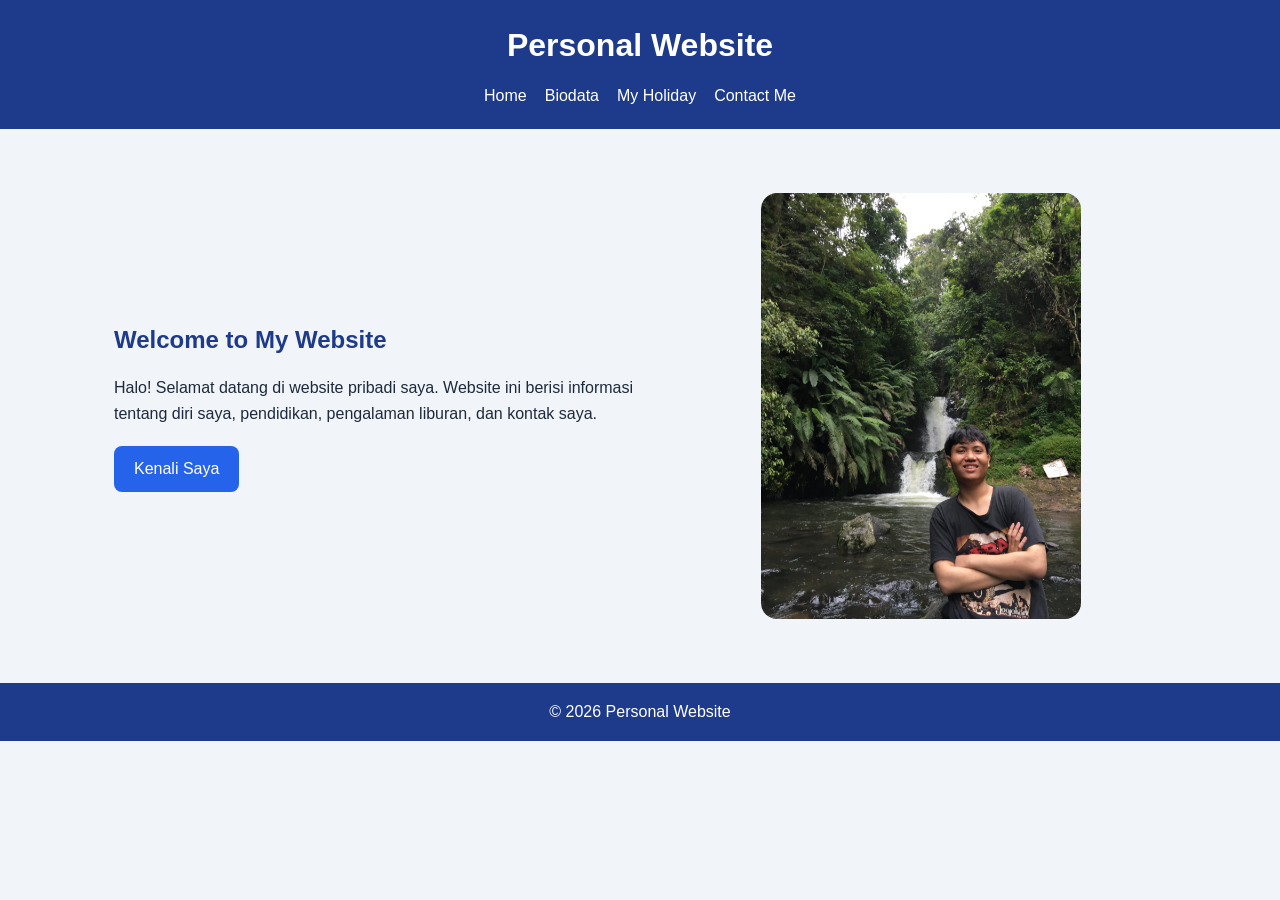
<file: index.html>
<!DOCTYPE html>
<html lang="id">
<head>
    <meta charset="UTF-8">
    <meta name="viewport" content="width=device-width, initial-scale=1.0">
    <title>Home | Personal Website</title>
    <link rel="stylesheet" href="style.css">
</head>
<body>

    <header>
        <h1>Personal Website</h1>

        <nav>
            <a href="index.html">Home</a>
            <a href="biodata.html">Biodata</a>
            <a href="myHoliday.html">My Holiday</a>
            <a href="contact.html">Contact Me</a>
        </nav>
    </header>

    <main>
        <section class="hero">
            <div class="hero-text">
                <h2>Welcome to My Website</h2>

                <p>
                    Halo! Selamat datang di website pribadi saya.
                    Website ini berisi informasi tentang diri saya,
                    pendidikan, pengalaman liburan, dan kontak saya.
                </p>

                <a class="button" href="biodata.html">
                    Kenali Saya
                </a>
            </div>

            <div class="hero-image">
                <img
                    src="images/foto-profil.jpeg"
                    alt="Foto profil saya"
                >
            </div>
        </section>
    </main>

    <footer>
        <p>&copy; 2026 Personal Website</p>
    </footer>

</body>
</html>
</file>
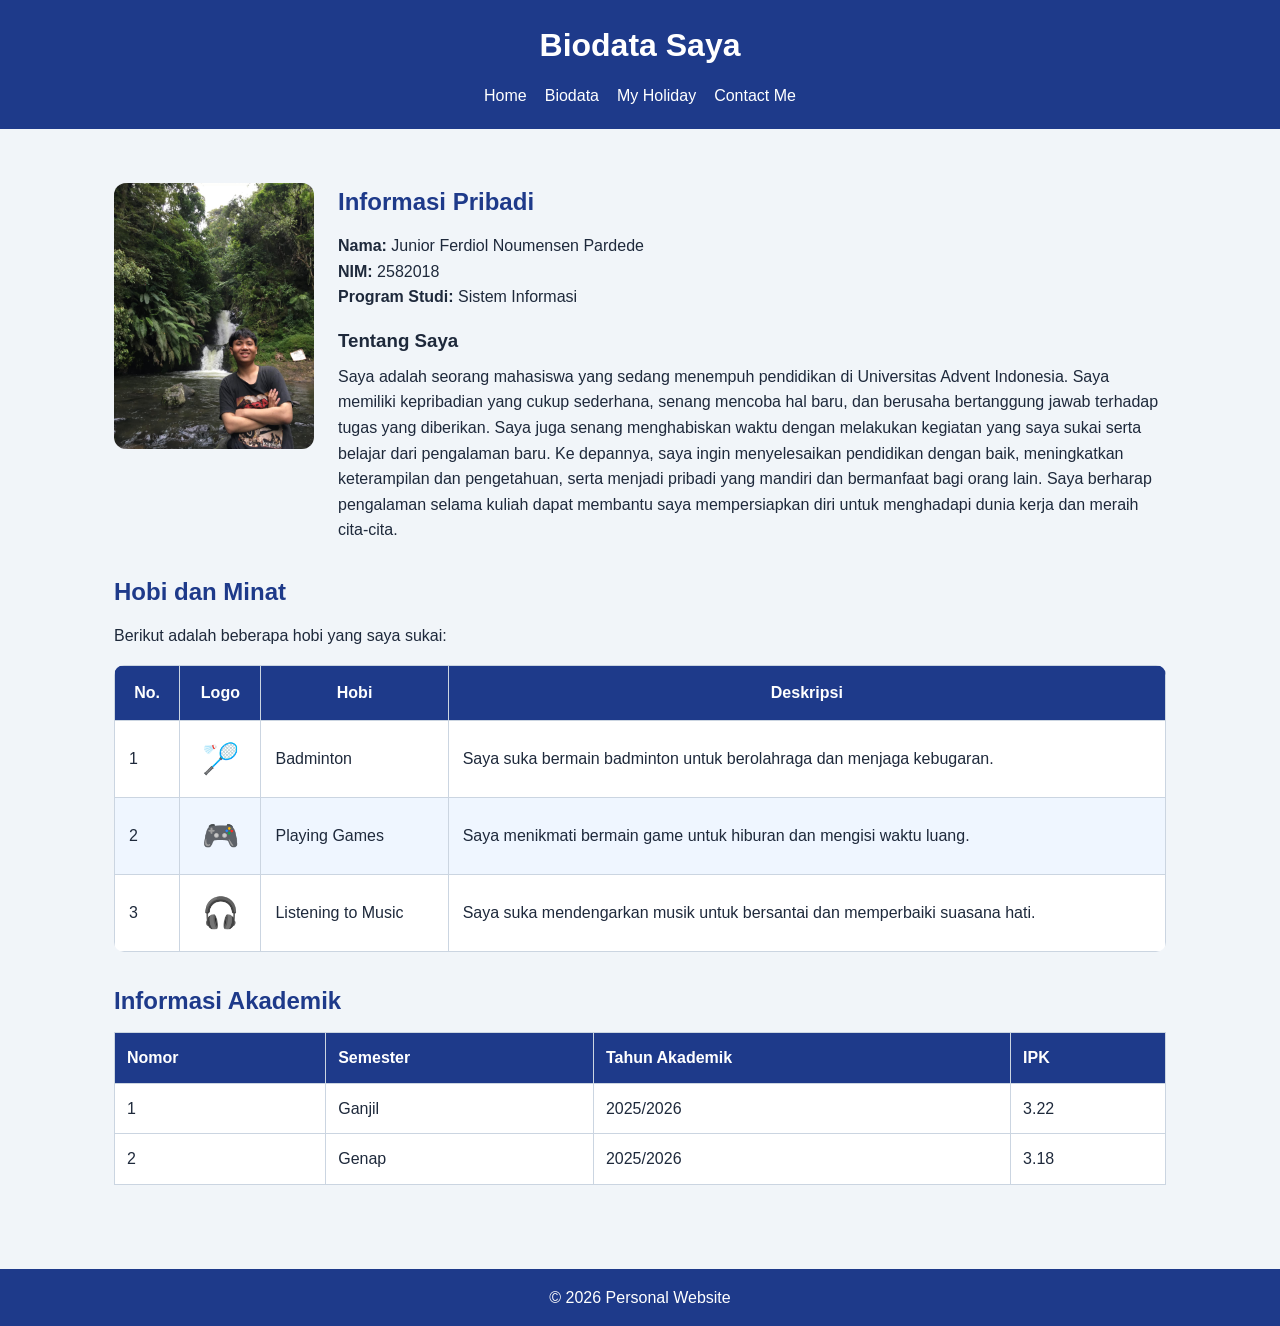
<file: biodata.html>
<!DOCTYPE html>
<html lang="id">
<head>
    <meta charset="UTF-8">
    <meta name="viewport" content="width=device-width, initial-scale=1.0">
    <title>Biodata | Personal Website</title>
    <link rel="stylesheet" href="style.css">
</head>
<body>

    <header>
        <h1>Biodata Saya</h1>
        <nav>
            <a href="index.html">Home</a>
            <a href="biodata.html">Biodata</a>
            <a href="myHoliday.html">My Holiday</a>
            <a href="contact.html">Contact Me</a>
        </nav>
    </header>

    <main class="biodata-container">
        <section class="profile">
            <img src="images/foto-profil.jpeg"
                 alt="Foto profil saya">

            <div>
                <h2>Informasi Pribadi</h2>
                <p><strong>Nama:</strong> Junior Ferdiol Noumensen Pardede</p>
                <p><strong>NIM:</strong> 2582018</p>
                <p><strong>Program Studi:</strong> Sistem Informasi</p>

                <h3>Tentang Saya</h3>
                <p>
                    Saya adalah seorang mahasiswa yang sedang menempuh pendidikan di Universitas Advent Indonesia. Saya memiliki kepribadian yang cukup sederhana, senang mencoba hal baru, dan berusaha bertanggung jawab terhadap tugas yang diberikan. Saya juga senang menghabiskan waktu dengan melakukan kegiatan yang saya sukai serta belajar dari pengalaman baru. Ke depannya, saya ingin menyelesaikan pendidikan dengan baik, meningkatkan keterampilan dan pengetahuan, serta menjadi pribadi yang mandiri dan bermanfaat bagi orang lain. Saya berharap pengalaman selama kuliah dapat membantu saya mempersiapkan diri untuk menghadapi dunia kerja dan meraih cita-cita.
                </p>
            </div>
        </section>

        <section>
            

<section class="hobi-section">
    <h2>Hobi dan Minat</h2>
    <p>Berikut adalah beberapa hobi yang saya sukai:</p>

    <div class="hobi-table-wrapper">
        <table class="hobi-table">
            <thead>
                <tr>
                    <th>No.</th>
                    <th>Logo</th>
                    <th>Hobi</th>
                    <th>Deskripsi</th>
                </tr>
            </thead>
            <tbody>
                <tr>
                    <td>1</td>
                    <td class="hobi-icon">🏸</td>
                    <td>Badminton</td>
                    <td>Saya suka bermain badminton untuk
                        berolahraga dan menjaga kebugaran.</td>
                </tr>
                <tr>
                    <td>2</td>
                    <td class="hobi-icon">🎮</td>
                    <td>Playing Games</td>
                    <td>Saya menikmati bermain game
                        untuk hiburan dan mengisi waktu luang.</td>
                </tr>
                <tr>
                    <td>3</td>
                    <td class="hobi-icon">🎧</td>
                    <td>Listening to Music</td>
                    <td>Saya suka mendengarkan musik
                        untuk bersantai dan memperbaiki suasana hati.</td>
                </tr>
            </tbody>
        </table>
    </div>
</section>


        <section>
            <h2>Informasi Akademik</h2>

            <div class="table-wrapper">
                <table>
                    <thead>
                        <tr>
                            <th>Nomor</th>
                            <th>Semester</th>
                            <th>Tahun Akademik</th>
                            <th>IPK</th>
                        </tr>
                    </thead>
                    <tbody>
                        <tr>
                            <td>1</td>
                            <td>Ganjil</td>
                            <td>2025/2026</td>
                            <td>3.22</td>
                        </tr>
                        <tr>
                            <td>2</td>
                            <td>Genap</td>
                            <td>2025/2026</td>
                            <td>3.18</td>
                        </tr>
                    </tbody>
                </table>
            </div>
        </section>
    </main>

    <footer>
        <p>&copy; 2026 Personal Website</p>
    </footer>

</body>
</html>
</file>
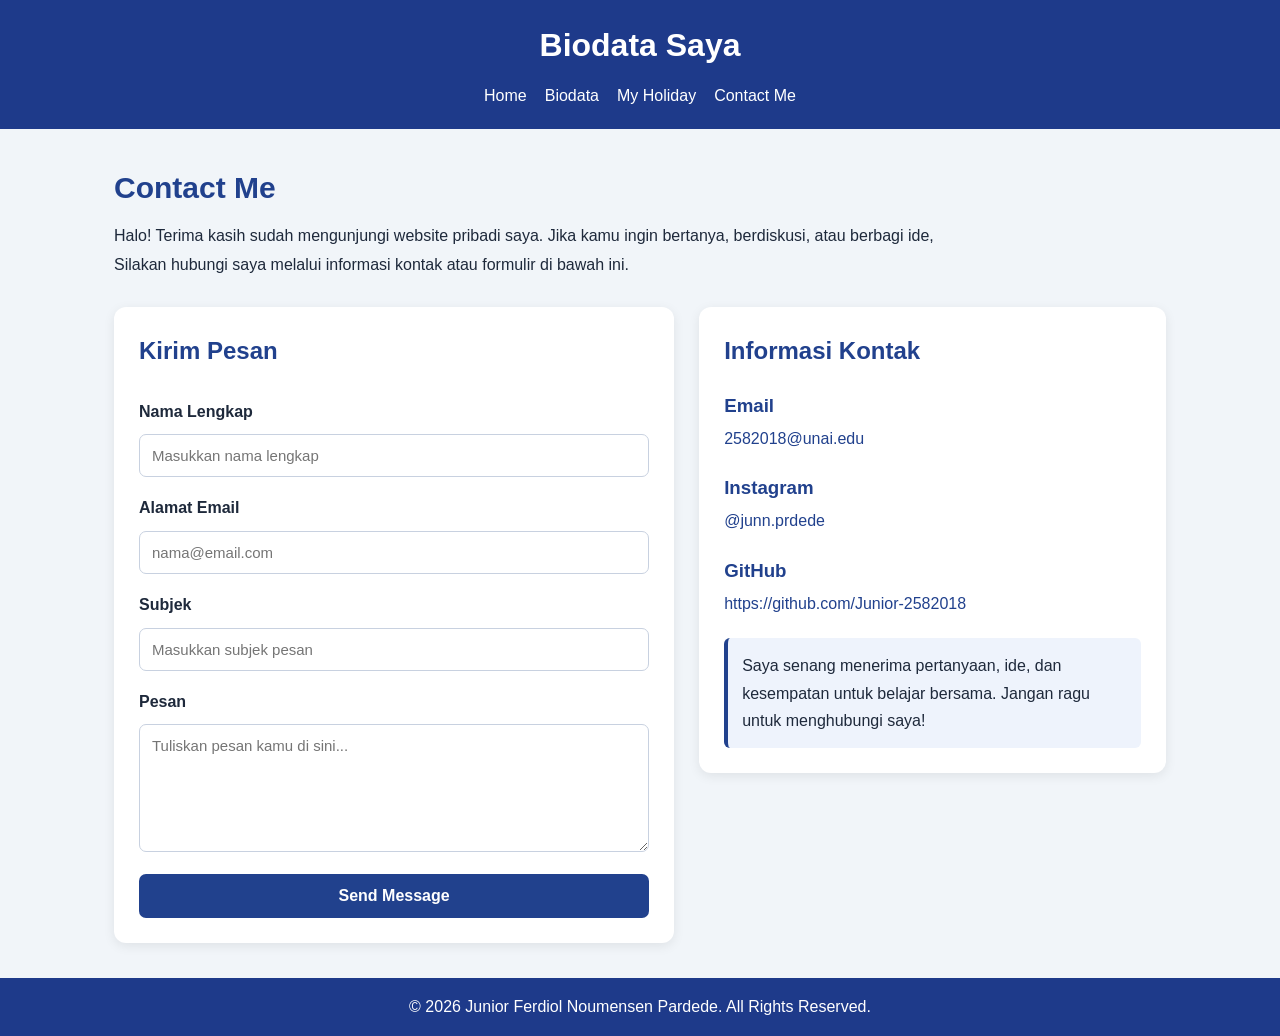
<file: contact.html>
<!DOCTYPE html>
<html lang="id">
<head>
    <meta charset="UTF-8">
    <meta name="viewport" content="width=device-width, initial-scale=1.0">
    <title>Contact Me | Biodata Saya</title>
    <link rel="stylesheet" href="style.css">
</head>
<body>

    <!-- Header dan navigasi -->
    <header class="site-header">
        <h1>Biodata Saya</h1>

        <nav>
            <a href="index.html">Home</a>
            <a href="biodata.html">Biodata</a>
            <a href="myHoliday.html">My Holiday</a>
            <a href="contact.html" aria-current="page">Contact Me</a>
        </nav>
    </header>

    <!-- Konten utama -->
    <main class="contact-container">

        <section class="contact-intro">
            <h2>Contact Me</h2>
            <p>
                Halo! Terima kasih sudah mengunjungi website pribadi saya.
                Jika kamu ingin bertanya, berdiskusi, atau berbagi ide, Silakan hubungi saya melalui
                informasi kontak atau formulir di bawah ini.
            </p>
        </section>

        <div class="contact-content">

            <!-- Formulir kontak -->
            <section class="contact-card">
                <h2>Kirim Pesan</h2>

                <form action="mailto:emailkamu@example.com"
                      method="post"
                      enctype="text/plain">

                    <label for="nama">Nama Lengkap</label>
                    <input
                        type="text"
                        id="nama"
                        name="Nama"
                        placeholder="Masukkan nama lengkap"
                        required
                        minlength="3">

                    <label for="email">Alamat Email</label>
                    <input
                        type="email"
                        id="email"
                        name="Email"
                        placeholder="nama@email.com"
                        required>

                    <label for="subjek">Subjek</label>
                    <input
                        type="text"
                        id="subjek"
                        name="Subjek"
                        placeholder="Masukkan subjek pesan"
                        required>

                    <label for="pesan">Pesan</label>
                    <textarea
                        id="pesan"
                        name="Pesan"
                        rows="6"
                        placeholder="Tuliskan pesan kamu di sini..."
                        required
                        minlength="10"></textarea>

                    <button type="submit" class="contact-button">
                        Send Message
                    </button>
                </form>
            </section>

            <!-- Informasi kontak -->
            <section class="contact-card">
                <h2>Informasi Kontak</h2>

                <div class="contact-item">
                    <h3>Email</h3>
                    <p>
                        <a href="2582018@unai.edu">
                            2582018@unai.edu
                        </a>
                    </p>
                </div>

                <div class="contact-item">
                    <h3>Instagram</h3>
                    <p>
                        <a
                            href="https://www.instagram.com/junn.prdede/"
                            target="_blank"
                            rel="noopener noreferrer">
                            @junn.prdede
                        </a>
                    </p>
                </div>

                <div class="contact-item">
                    <h3>GitHub</h3>
                    <p>
                        <a
                            href="https://github.com/Junior-2582018"
                            target="_blank"
                            rel="noopener noreferrer">
                            https://github.com/Junior-2582018
                        </a>
                    </p>
                </div>

                <div class="contact-note">
                    <p>
                        Saya senang menerima pertanyaan, ide,
                        dan kesempatan untuk belajar bersama.
                        Jangan ragu untuk menghubungi saya!
                    </p>
                </div>
            </section>

        </div>
    </main>

    <!-- Footer -->
    <footer class="site-footer">
        <p>
            &copy; 2026 Junior Ferdiol Noumensen Pardede.
            All Rights Reserved.
        </p>
    </footer>

</body>
</html>
</file>
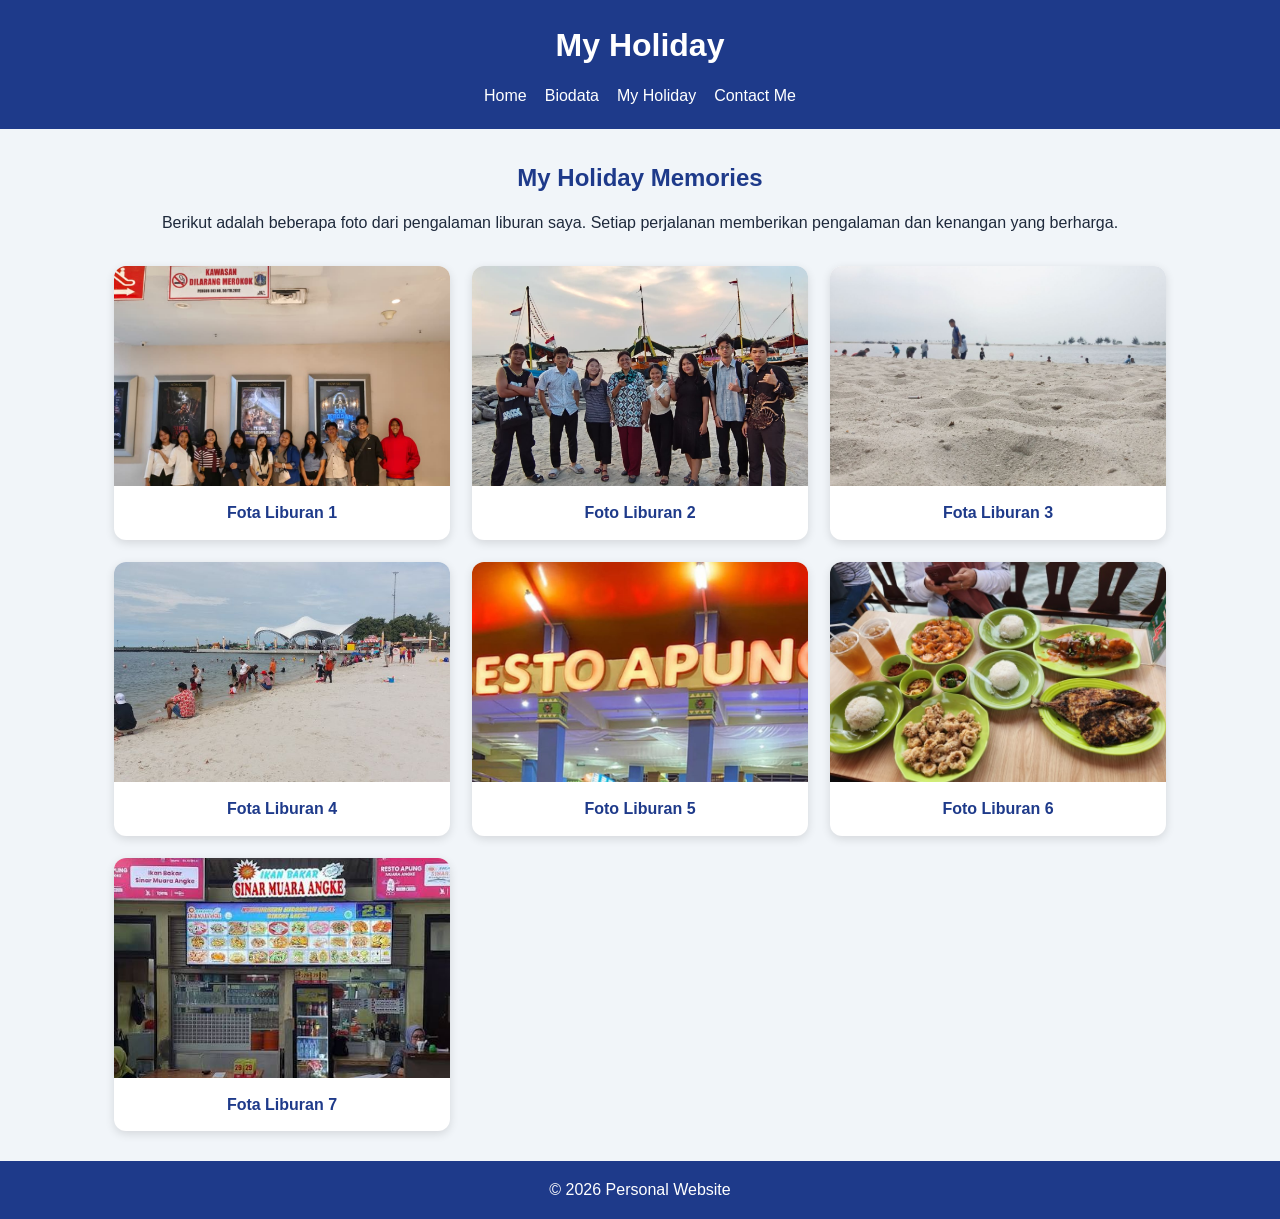
<file: myHoliday.html>
<!DOCTYPE html>
<html lang="id">
<head>
    <meta charset="UTF-8">
    <meta name="viewport" content="width=device-width, initial-scale=1.0">
    <title>My Holiday | Personal Website</title>
    <link rel="stylesheet" href="style.css">
</head>
<body>

    <header>
        <h1>My Holiday</h1>
        <nav>
            <a href="index.html">Home</a>
            <a href="biodata.html">Biodata</a>
            <a href="myHoliday.html">My Holiday</a>
            <a href="contact.html">Contact Me</a>
        </nav>
    </header>

    <main class="holiday-container">
        <section class="holiday-intro">
            <h2>My Holiday Memories</h2>
            <p>
                Berikut adalah beberapa foto dari pengalaman
                liburan saya. Setiap perjalanan memberikan
                pengalaman dan kenangan yang berharga.
            </p>
        </section>

        <section class="holiday-gallery">
            <figure>
                <img src="liburan1.jpeg"
                     alt="Foto liburan pertama">
                <figcaption>Fota Liburan 1</figcaption>
            </figure>

            <figure>
                <img src="liburan2.jpeg"
                     alt="Foto liburan kedua">
                <figcaption>Foto Liburan 2</figcaption>
            </figure>

            <figure>
                <img src="liburan3.jpg"
                     alt="Foto liburan ketiga">
                <figcaption>Fota Liburan 3</figcaption>
            </figure>

            <figure>
                <img src="liburan4.jpg"
                     alt="Foto liburan keempat">
                <figcaption>Fota Liburan 4</figcaption>
            </figure>

            <figure>
                <img src="liburan5.png"
                     alt="Foto liburan kelima">
                <figcaption>Foto Liburan 5</figcaption>
            </figure>

            <figure>
                <img src="liburan6.jpg"
                     alt="Foto liburan keenam">
                <figcaption>Foto Liburan 6</figcaption>
            </figure>

            <figure>
                <img src="liburan7.jpg"
                     alt="Foto liburan ketujuh">
                <figcaption>Fota Liburan 7</figcaption>
            </figure>
        </section>
    </main>

    <footer>
        <p>&copy; 2026 Personal Website</p>
    </footer>

</body>
</html>
</file>
<file: style.css>
/* Pengaturan dasar seluruh halaman */
* {
    margin: 0;
    padding: 0;
    box-sizing: border-box;
}

body {
    font-family: Arial, Helvetica, sans-serif;
    line-height: 1.6;
    color: #1e293b;
    background: #f1f5f9;
}

/* Header dan navigasi */
header {
    background: #1e3a8a;
    color: white;
    padding: 20px;
    text-align: center;
}

nav {
    display: flex;
    justify-content: center;
    flex-wrap: wrap;
    gap: 18px;
    margin-top: 12px;
}

nav a {
    color: white;
    text-decoration: none;
}

nav a:hover {
    text-decoration: underline;
}

/* Bagian perkenalan */
.hero {
    display: flex;
    align-items: center;
    justify-content: space-between;
    flex-wrap: wrap;
    gap: 30px;
    max-width: 1100px;
    margin: 40px auto;
    padding: 24px;
}

.hero-text {
    flex: 1 1 280px;
}

.hero-text h2 {
    margin-bottom: 16px;
    color: #1e3a8a;
}

.hero-text p {
    margin-bottom: 20px;
}

.hero-image {
    flex: 1 1 240px;
    text-align: center;
}

.hero-image img {
    display: block;
    width: 100%;
    max-width: 320px;
    height: auto;
    margin: auto;
    border-radius: 16px;
}

.button {
    display: inline-block;
    background: #2563eb;
    color: white;
    padding: 10px 20px;
    border-radius: 8px;
    text-decoration: none;
}

/* Footer */
footer {
    background: #1e3a8a;
    color: white;
    text-align: center;
    padding: 16px;
}

/* Penyesuaian untuk layar HP */
@media (max-width: 600px) {
    .hero {
        flex-direction: column;
        text-align: center;
        margin: 20px auto;
    }

    nav {
        gap: 12px;
    }

    .hero-image img {
        max-width: 240px;
    }
}


/* Halaman Biodata */
.biodata-container {
    max-width: 1100px;
    margin: 30px auto;
    padding: 24px;
}

.biodata-container section {
    margin-bottom: 30px;
}

.biodata-container h2 {
    color: #1e3a8a;
    margin-bottom: 12px;
}

.biodata-container h3 {
    margin: 16px 0 8px;
}

.profile {
    display: flex;
    align-items: flex-start;
    flex-wrap: wrap;
    gap: 24px;
    margin-bottom: 30px;
}

.profile img {
    width: 100%;
    max-width: 200px;
    aspect-ratio: 3 / 4;
    object-fit: cover;
    border-radius: 12px;
}

.profile div {
    flex: 1 1 280px;
}

.biodata-container ul,
.biodata-container ol {
    padding-left: 28px;
    margin-bottom: 16px;
}

.table-wrapper {
    width: 100%;
    overflow-x: auto;
}

table {
    width: 100%;
    border-collapse: collapse;
    background: white;
}

th,
td {
    border: 1px solid #cbd5e1;
    padding: 12px;
    text-align: left;
}

th {
    background: #1e3a8a;
    color: white;
}

@media (max-width: 600px) {
    .biodata-container {
        padding: 16px;
    }

    .profile {
        flex-direction: column;
        align-items: center;
    }

    .profile img {
        width: 100%;
        max-width: 200px;
    }
}


/* Tabel Hobi */
.hobi-section {
    margin: 30px 0;
}

.hobi-section > p {
    margin-bottom: 16px;
}

.hobi-table-wrapper {
    width: 100%;
    overflow-x: auto;
    border-radius: 10px;
}

.hobi-table {
    width: 100%;
    border-collapse: collapse;
    background: white;
}

.hobi-table th {
    background: #1e3a8a;
    color: white;
    padding: 14px;
    text-align: center;
}

.hobi-table td {
    padding: 14px;
    border: 1px solid #cbd5e1;
    text-align: left;
}

.hobi-table tbody tr:nth-child(even) {
    background: #eff6ff;
}

.hobi-table tbody tr:hover {
    background: #dbeafe;
}

.hobi-table .hobi-icon {
    font-size: 30px;
    text-align: center;
}

@media (max-width: 600px) {
    .hobi-table th,
    .hobi-table td {
        padding: 9px;
        font-size: 13px;
    }

    .hobi-table .hobi-icon {
        font-size: 24px;
    }
}



/* Halaman My Holiday */
.holiday-container {
    max-width: 1100px;
    margin: 0 auto;
    padding: 30px 24px;
}

.holiday-intro {
    text-align: center;
    margin-bottom: 30px;
}

.holiday-intro h2 {
    color: #1e3a8a;
    margin-bottom: 12px;
}

.holiday-intro p {
    line-height: 1.7;
}

.holiday-gallery {
    display: grid;
    grid-template-columns: repeat(3, minmax(0, 1fr));
    gap: 22px;
}

.holiday-gallery figure {
    background: white;
    border-radius: 12px;
    overflow: hidden;
    box-shadow: 0 3px 10px rgba(0, 0, 0, 0.12);
}

.holiday-gallery img {
    width: 100%;
    height: 220px;
    object-fit: cover;
    display: block;
}

.holiday-gallery figcaption {
    padding: 14px;
    text-align: center;
    color: #1e3a8a;
    font-weight: bold;
}

@media (max-width: 768px) {
    .holiday-gallery {
        grid-template-columns: repeat(2, minmax(0, 1fr));
    }
}

@media (max-width: 480px) {
    .holiday-container {
        padding: 20px 14px;
    }

    .holiday-gallery {
        grid-template-columns: 1fr;
    }

    .holiday-gallery img {
        height: 240px;
    }
}


/* =========================
   CONTACT ME PAGE
========================= */

.contact-container {
    max-width: 1100px;
    margin: 0 auto;
    padding: 35px 24px;
}

.contact-intro {
    margin-bottom: 28px;
}

.contact-intro h2 {
    color: #21418d;
    font-size: 30px;
    margin-bottom: 10px;
}

.contact-intro p {
    line-height: 1.8;
    max-width: 850px;
}

.contact-content {
    display: grid;
    grid-template-columns: 1.2fr 1fr;
    gap: 25px;
    align-items: start;
}

.contact-card {
    background: #ffffff;
    padding: 25px;
    border-radius: 12px;
    box-shadow: 0 3px 12px rgba(0, 0, 0, 0.08);
}

.contact-card h2 {
    color: #21418d;
    margin-top: 0;
    margin-bottom: 20px;
}

.contact-card form {
    display: flex;
    flex-direction: column;
    gap: 10px;
}

.contact-card label {
    font-weight: bold;
    margin-top: 8px;
}

.contact-card input,
.contact-card textarea {
    width: 100%;
    box-sizing: border-box;
    padding: 12px;
    border: 1px solid #c8d1e0;
    border-radius: 7px;
    font-family: Arial, sans-serif;
    font-size: 15px;
}

.contact-card textarea {
    resize: vertical;
}

.contact-card input:focus,
.contact-card textarea:focus {
    outline: 2px solid #21418d;
    outline-offset: 1px;
}

.contact-button {
    margin-top: 12px;
    padding: 13px 18px;
    border: none;
    border-radius: 7px;
    background: #21418d;
    color: #ffffff;
    font-size: 16px;
    font-weight: bold;
    cursor: pointer;
    transition: background 0.2s;
}

.contact-button:hover {
    background: #172f6b;
}

.contact-item {
    margin-bottom: 22px;
}

.contact-item h3 {
    color: #21418d;
    margin-bottom: 5px;
}

.contact-item p {
    margin-top: 5px;
    overflow-wrap: anywhere;
}

.contact-item a {
    color: #21418d;
    text-decoration: none;
}

.contact-item a:hover {
    text-decoration: underline;
}

.contact-note {
    background: #eef3fc;
    padding: 14px;
    border-left: 4px solid #21418d;
    border-radius: 6px;
    line-height: 1.7;
}

/* Responsive untuk tablet dan HP */
@media (max-width: 700px) {
    .contact-content {
        grid-template-columns: 1fr;
    }

    .contact-container {
        padding: 24px 16px;
    }

    .contact-card {
        padding: 18px;
    }

    .contact-intro h2 {
        font-size: 26px;
    }
}
</file>
